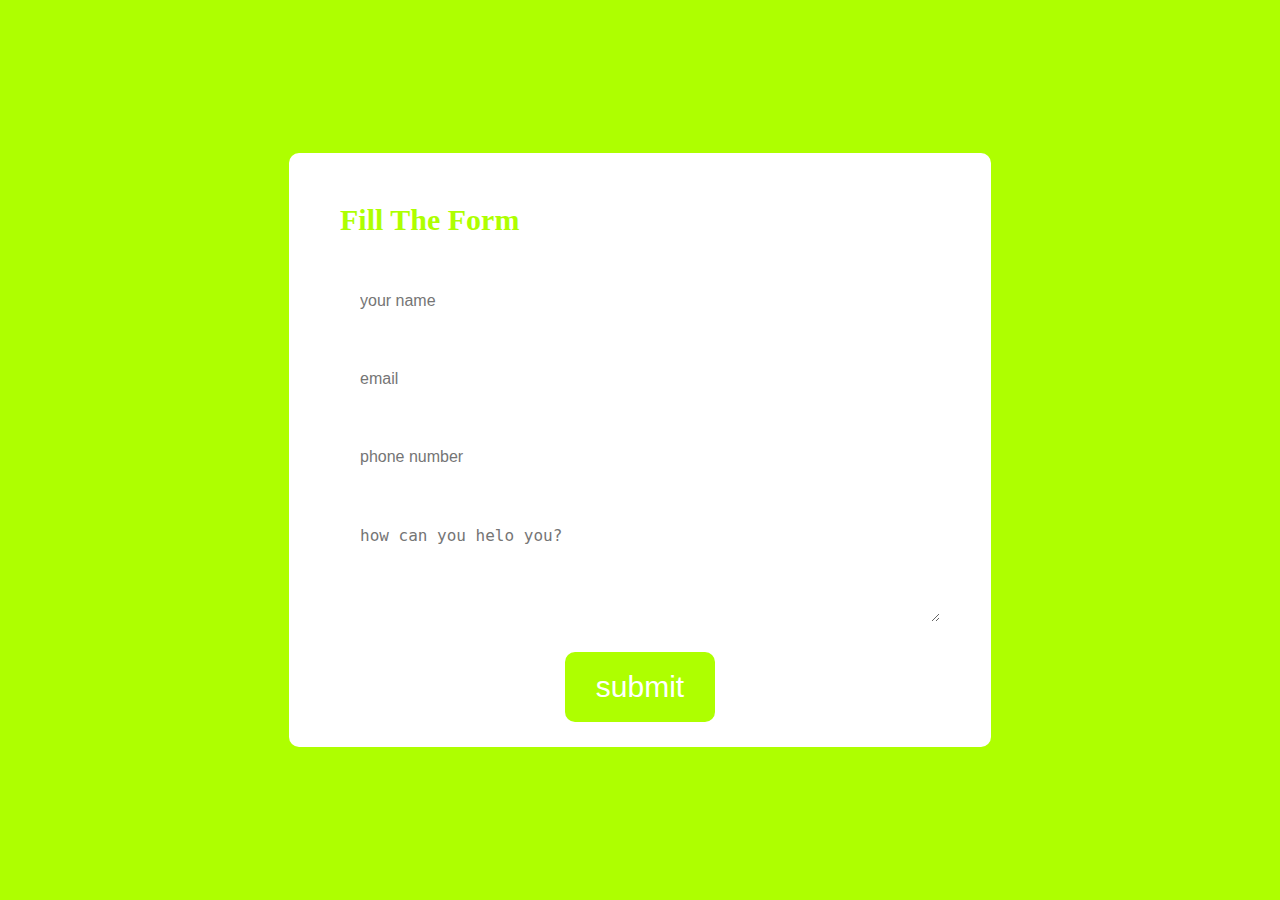
<file: portfoliobywebcog/email.html>
<!DOCTYPE html>
<html lang="en">
<head>
    <meta charset="UTF-8">
    <meta name="viewport" content="width=device-width, initial-scale=1.0">
    <title>submission form</title>
    <link href="email.css" rel="stylesheet">
</head>
<body>
    <div class="containor">
        <form onsubmit="sendemail();reset(); return false;">
            <h2>Fill The Form</h2>
            <input type="text" id="name" placeholder="your name">
            <input type="email" id="email" placeholder="email">
            <input type="number" id="number" placeholder="phone number">
            <textarea id="message" rows="4" placeholder="how can you helo you?"></textarea>
            <button>submit</button>
        </form>
    </div>
    <script src="https://smtpjs.com/v3/smtp.js"></script>
    <script>
        function sendemail(){
            Email.send({
                    Host : "smtp.gmail.com",
                    Username : "shahamsalam123gmail.com",
                    Password : "9995589030",
                    To : 'them@website.com',
                    From : document.get.elementById("email"),
                    Subject : "new contact form enquiry",
                    Body : "And this is the body"
                }).then(
                message => alert(submitted)
                );

        }
    </script>
    
</body>
</html>
</file>
<file: portfoliobywebcog/email.css>
.containor{
    background-color: rgb(174, 255, 0);
    width: 100%;
    height: 100vh;
    display: flex;
    align-items: center;
    justify-content: center;
}
body{
    margin: 0;
}
form{
    background-color: white;
    display: flex;
    flex-direction: column;
    border-radius: 10px;
    max-width: 600px;
    width: 90%;
    padding: 2vw 4vw;
}
form:hover{
    background-color: beige;
}
h2{
    color: rgb(174, 255, 0);
    font-size: 30px;
}
form input,form textarea{
    border:0;
    margin: 10px 0;
    padding: 20px;
    outline: none;
    background-color: white;
    font-size: 16px;
    color:  rgb(174, 255, 0);
}
form button{
    padding:18px;
    background-color: rgb(174, 255, 0);
    color: white;
    font-size:30px;
    border: 0;
    outline: none;
    cursor: pointer;
    border-radius: 10px;
    width: 150px;
    margin: 20px auto 0;

}
</file>
